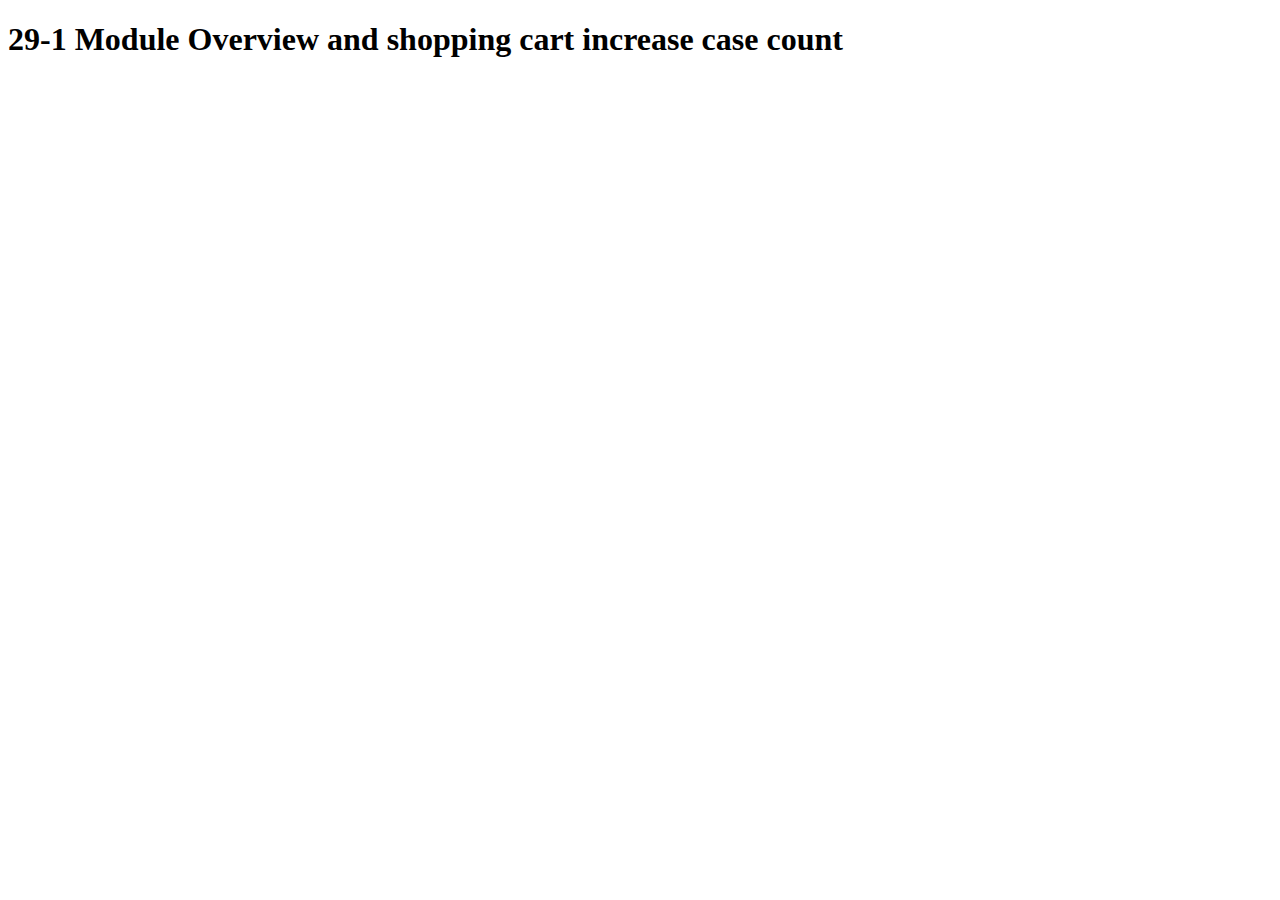
<file: 29-1 Module Overview And Shopping cart/index.html>
<!DOCTYPE html>
<html lang="en">
<head>
    <meta charset="UTF-8">
    <meta name="viewport" content="width=device-width, initial-scale=1.0">
    <title>Shopping Cart increase</title>
</head>
<body>
    <h1>29-1 Module Overview and shopping cart increase case count
</h1>
</body>
</html>
</file>
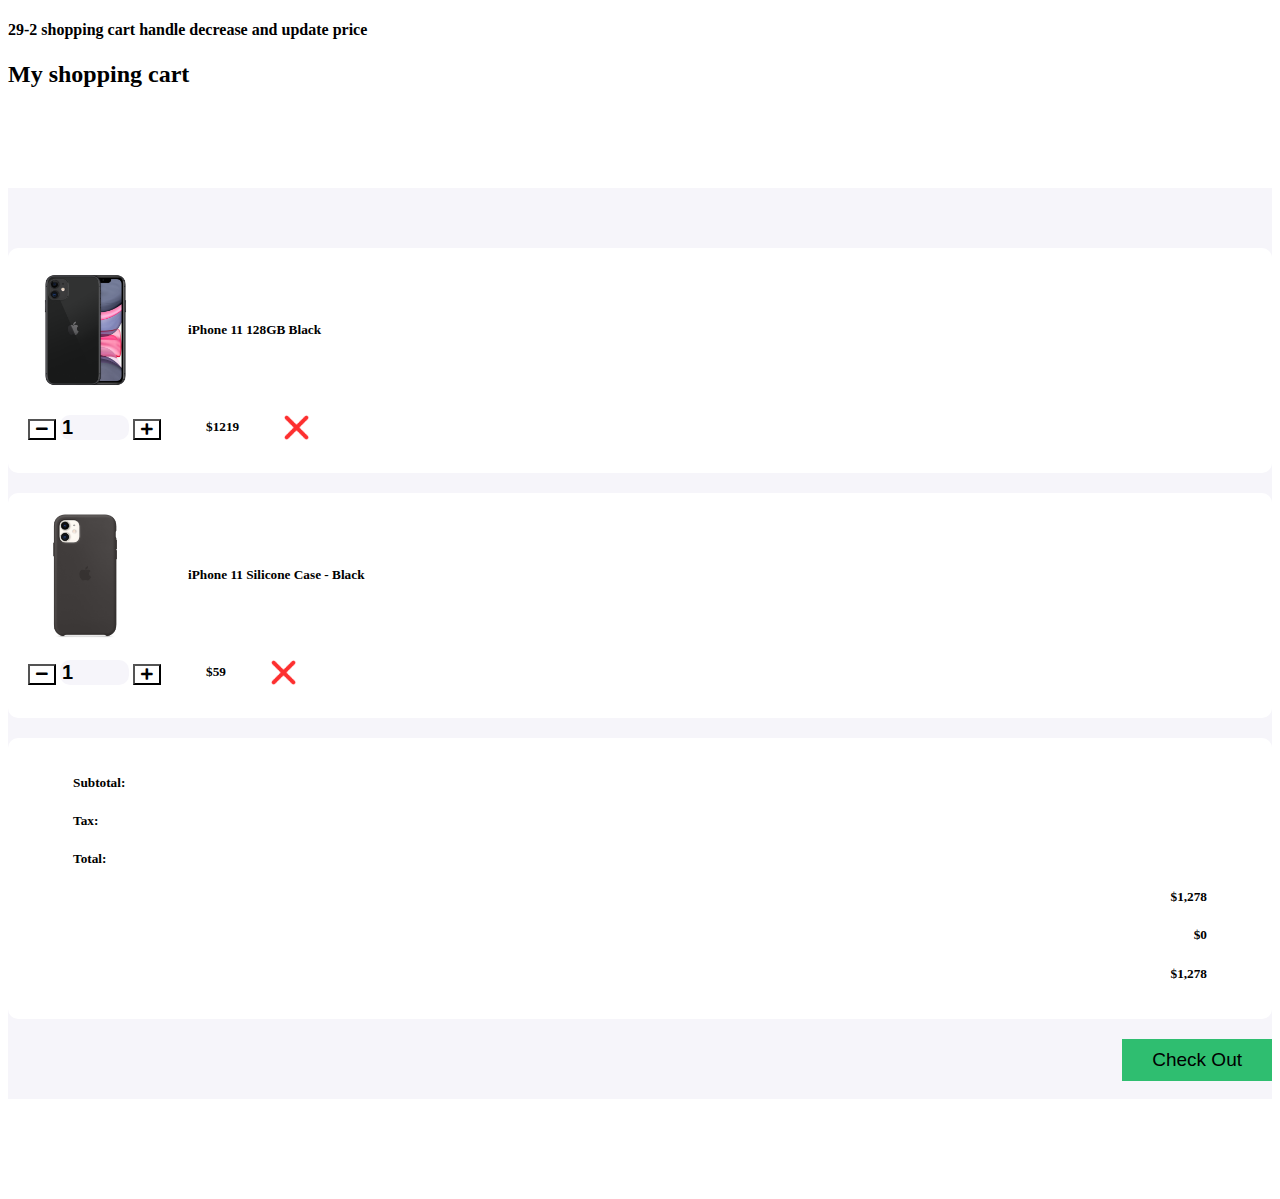
<file: 29-2 Shopping Cart Handle Decrease/index.html>
<!DOCTYPE html>
<html>

<head>
   <title>Shopping Cart Handle Decrease</title>
   <meta charset="utf-8">
   <meta name="viewport" content="width=device-width, initial-scale=1">
   <link href="https://cdn.jsdelivr.net/npm/bootstrap@5.0.2/dist/css/bootstrap.min.css" rel="stylesheet"
      integrity="sha384-EVSTQN3/azprG1Anm3QDgpJLIm9Nao0Yz1ztcQTwFspd3yD65VohhpuuCOmLASjC" crossorigin="anonymous">
   <link href="https://cdnjs.cloudflare.com/ajax/libs/font-awesome/5.11.2/css/all.css" rel="stylesheet" />
   <link href="style.css" rel="stylesheet">
</head>
<body>
   <header>
      <h4>29-2 shopping cart handle decrease and update price</h4>
   </header>
   <section>
      <div class="container">
         <h2>My shopping cart</h2>
         <div class="cart">
            <div class="col-md-12 col-lg-10 mx-auto">
               <div class="cart-item">
                  <div class="row">
                     <div class="col-md-7 center-item">
                        <img src="images/product-1.png" alt="">
                        <h5>iPhone 11 128GB Black</h5>
                     </div>

                     <div class="col-md-5 center-item">
                        <div class="input-group number-spinner">
                           <button class="btn btn-default"><i class="fas fa-minus"></i></button>
                           <input type="number" min="0" class="form-control text-center" value="1">
                           <button class="btn btn-default"><i class="fas fa-plus"></i></button>
                        </div>
                        <h5>$1219</h5>
                        <img src="images/remove.png" alt="" class="remove-item">
                     </div>
                  </div>
               </div>

               <div class="cart-item">
                  <div class="row">
                     <div class="col-md-7 center-item mx-auto">
                        <img src="images/product-2.png" alt="">
                        <h5>iPhone 11 Silicone Case - Black</h5>
                     </div>
                     <div class="col-md-5 center-item">
                        <div class="input-group number-spinner">
                           <button id="btn-case-minus" class="btn btn-default"><i class="fas fa-minus"></i></button>
                           <input id="case-number-field" type="number" min="0" class="form-control text-center" value="1">
                           <button id="btn-case-plus" class="btn btn-default"><i class="fas fa-plus"></i></button>

                        </div>
                        <h5>$<span id="case-total">59</span></h5>
                        <img src="images/remove.png" alt="" class="remove-item">
                     </div>
                  </div>
               </div>

               <div class="cart-item">
                  <div class="row">

                     <div class="col-md-8">
                        <h5>Subtotal: </h5>
                        <h5>Tax:</h5>
                        <h5>Total:</h5>
                     </div>

                     <div class="col-md-4 status">
                        <h5>$1,278</h5>
                        <h5>$0</h5>
                        <h5>$1,278</h5>
                     </div>
                  </div>
               </div>
               <div class="col-md-12 pt-4 pb-4">
                  <button type="button" class="btn btn-success check-out">Check Out</button>
               </div>
            </div>
         </div>
      </div>
   </section>
   <script src="JS/case.js"></script>
</body>
</html>
</file>
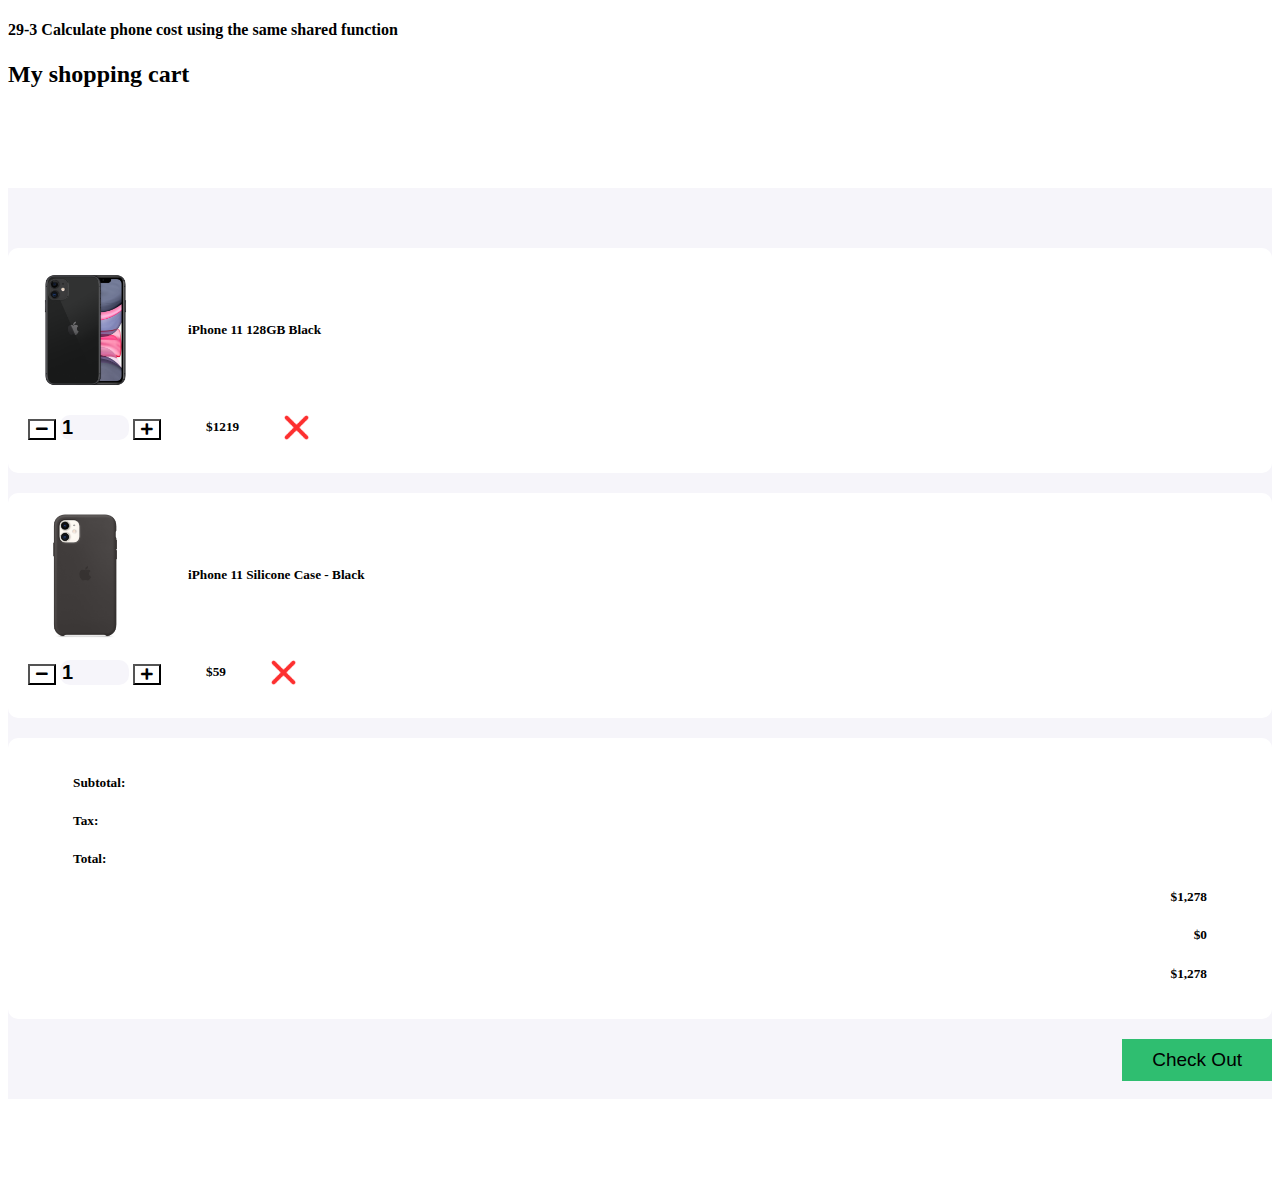
<file: 29-3 Calculate Phone Cost Using The Same Shared Function/index.html>
<!DOCTYPE html>
<html>

<head>
   <title>Calculate phone cost</title>
   <meta charset="utf-8">
   <meta name="viewport" content="width=device-width, initial-scale=1">
   <link href="https://cdn.jsdelivr.net/npm/bootstrap@5.0.2/dist/css/bootstrap.min.css" rel="stylesheet"
      integrity="sha384-EVSTQN3/azprG1Anm3QDgpJLIm9Nao0Yz1ztcQTwFspd3yD65VohhpuuCOmLASjC" crossorigin="anonymous">
   <link href="https://cdnjs.cloudflare.com/ajax/libs/font-awesome/5.11.2/css/all.css" rel="stylesheet" />
   <link href="style.css" rel="stylesheet">
</head>
<body>
   <header>
      <h4>29-3 Calculate phone cost using the same shared function</h4>
   </header>
   <section>
      <div class="container">
         <h2>My shopping cart</h2>
         <div class="cart">
            <div class="col-md-12 col-lg-10 mx-auto">
               <div class="cart-item">
                  <div class="row">
                     <div class="col-md-7 center-item">
                        <img src="images/product-1.png" alt="">
                        <h5>iPhone 11 128GB Black</h5>
                     </div>

                     <div class="col-md-5 center-item">
                        <div class="input-group number-spinner">
                           <button id="btn-phone-minus" class="btn btn-default"><i class="fas fa-minus"></i></button>
                           <input id="phone-number-field" type="number" min="0" class="form-control text-center" value="1">
                           <button id="btn-phone-plus" class="btn btn-default"><i class="fas fa-plus"></i></button>
                        </div>
                        <h5>$<span id="phone-total">1219</span></h5>
                        <img src="images/remove.png" alt="" class="remove-item">
                     </div>
                  </div>
               </div>

               <div class="cart-item">
                  <div class="row">
                     <div class="col-md-7 center-item mx-auto">
                        <img src="images/product-2.png" alt="">
                        <h5>iPhone 11 Silicone Case - Black</h5>
                     </div>
                     <div class="col-md-5 center-item">
                        <div class="input-group number-spinner">
                           <button id="btn-case-minus" class="btn btn-default"><i class="fas fa-minus"></i></button>
                           <input id="case-number-field" type="number" min="0" class="form-control text-center" value="1">
                           <button id="btn-case-plus" class="btn btn-default"><i class="fas fa-plus"></i></button>

                        </div>
                        <h5>$<span id="case-total">59</span></h5>
                        <img src="images/remove.png" alt="" class="remove-item">
                     </div>
                  </div>
               </div>

               <div class="cart-item">
                  <div class="row">

                     <div class="col-md-8">
                        <h5>Subtotal: </h5>
                        <h5>Tax:</h5>
                        <h5>Total:</h5>
                     </div>

                     <div class="col-md-4 status">
                        <h5>$1,278</h5>
                        <h5>$0</h5>
                        <h5>$1,278</h5>
                     </div>
                  </div>
               </div>
               <div class="col-md-12 pt-4 pb-4">
                  <button type="button" class="btn btn-success check-out">Check Out</button>
               </div>
            </div>
         </div>
      </div>
   </section>
   <script src="JS/case.js"></script>
   <script src="JS/phone.js"></script>
</body>
</html>
</file>
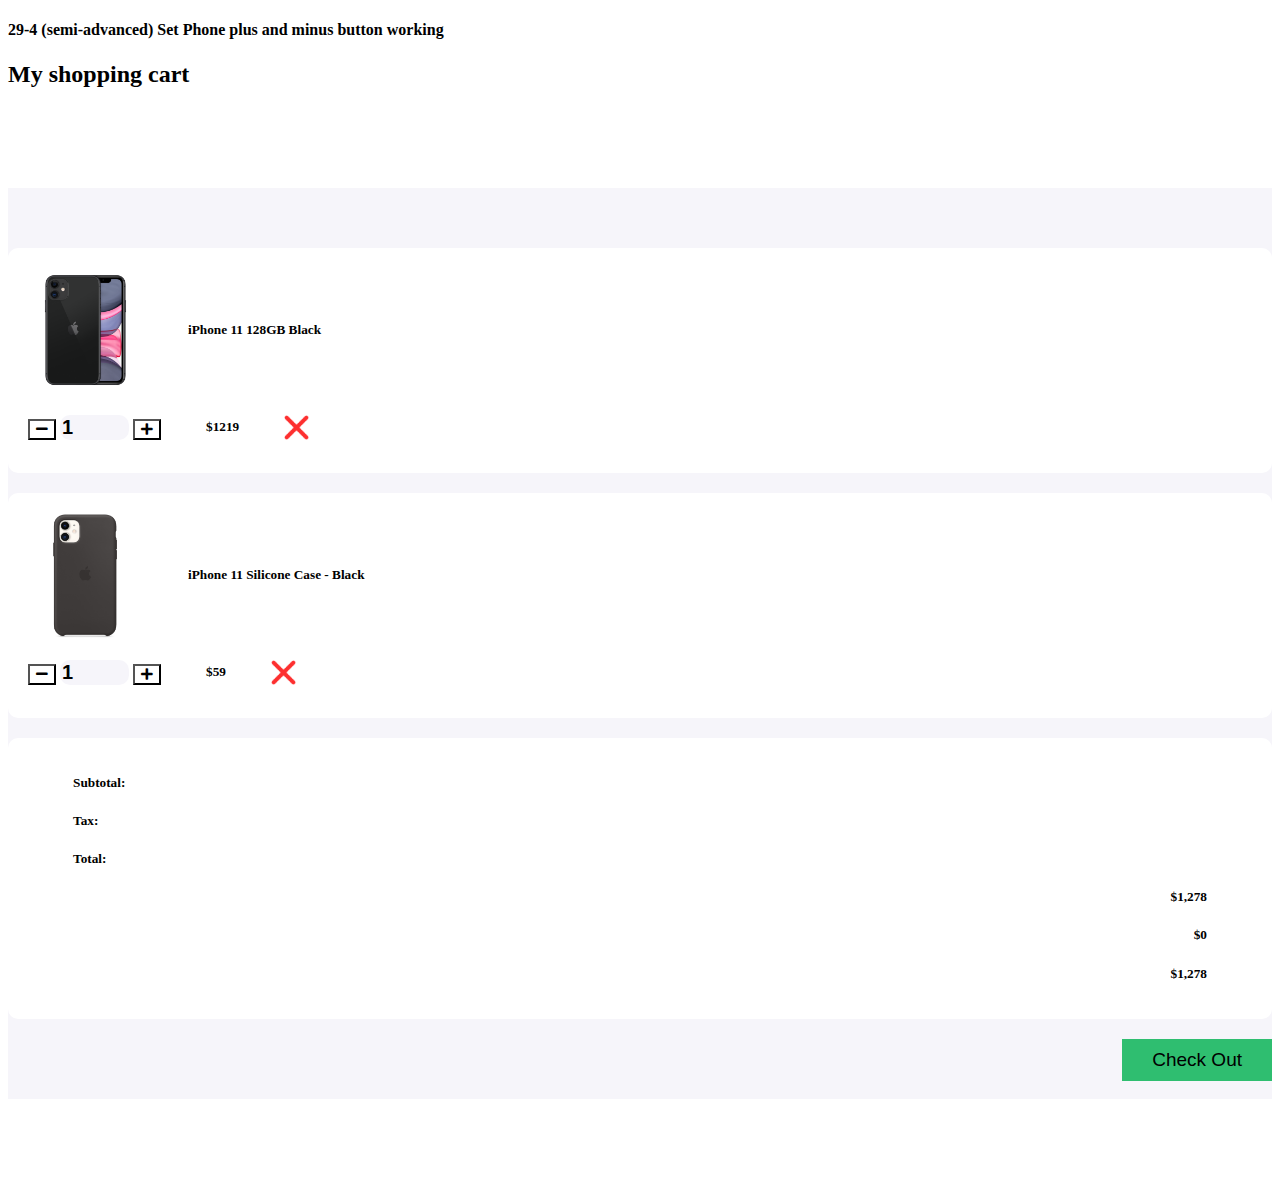
<file: 29-4 (semi-advanced) Set Phone Plus And Minus Button Working/index.html>
<!DOCTYPE html>
<html>

<head>
   <title>Set Phone Plus</title>
   <meta charset="utf-8">
   <meta name="viewport" content="width=device-width, initial-scale=1">
   <link href="https://cdn.jsdelivr.net/npm/bootstrap@5.0.2/dist/css/bootstrap.min.css" rel="stylesheet"
      integrity="sha384-EVSTQN3/azprG1Anm3QDgpJLIm9Nao0Yz1ztcQTwFspd3yD65VohhpuuCOmLASjC" crossorigin="anonymous">
   <link href="https://cdnjs.cloudflare.com/ajax/libs/font-awesome/5.11.2/css/all.css" rel="stylesheet" />
   <link href="style.css" rel="stylesheet">
</head>
<body>
   <header>
      <h4>29-4 (semi-advanced) Set Phone plus and minus button working</h4>
   </header>
   <section>
      <div class="container">
         <h2>My shopping cart</h2>
         <div class="cart">
            <div class="col-md-12 col-lg-10 mx-auto">
               <div class="cart-item">
                  <div class="row">
                     <div class="col-md-7 center-item">
                        <img src="images/product-1.png" alt="">
                        <h5>iPhone 11 128GB Black</h5>
                     </div>

                     <div class="col-md-5 center-item">
                        <div class="input-group number-spinner">
                           <button id="btn-phone-minus" class="btn btn-default"><i class="fas fa-minus"></i></button>
                           <input id="phone-number-field" type="number" min="0" class="form-control text-center" value="1">
                           <button id="btn-phone-plus" class="btn btn-default"><i class="fas fa-plus"></i></button>
                        </div>
                        <h5>$<span id="phone-total">1219</span></h5>
                        <img src="images/remove.png" alt="" class="remove-item">
                     </div>
                  </div>
               </div>

               <div class="cart-item">
                  <div class="row">
                     <div class="col-md-7 center-item mx-auto">
                        <img src="images/product-2.png" alt="">
                        <h5>iPhone 11 Silicone Case - Black</h5>
                     </div>
                     <div class="col-md-5 center-item">
                        <div class="input-group number-spinner">
                           <button id="btn-case-minus" class="btn btn-default"><i class="fas fa-minus"></i></button>
                           <input id="case-number-field" type="number" min="0" class="form-control text-center" value="1">
                           <button id="btn-case-plus" class="btn btn-default"><i class="fas fa-plus"></i></button>

                        </div>
                        <h5>$<span id="case-total">59</span></h5>
                        <img src="images/remove.png" alt="" class="remove-item">
                     </div>
                  </div>
               </div>

               <div class="cart-item">
                  <div class="row">

                     <div class="col-md-8">
                        <h5>Subtotal: </h5>
                        <h5>Tax:</h5>
                        <h5>Total:</h5>
                     </div>

                     <div class="col-md-4 status">
                        <h5>$1,278</h5>
                        <h5>$0</h5>
                        <h5>$1,278</h5>
                     </div>
                  </div>
               </div>
               <div class="col-md-12 pt-4 pb-4">
                  <button type="button" class="btn btn-success check-out">Check Out</button>
               </div>
            </div>
         </div>
      </div>
   </section>
   <script src="JS/common.js"></script>
   <script src="JS/case.js"></script>
   <script src="JS/phone.js"></script>
</body>
</html>
</file>
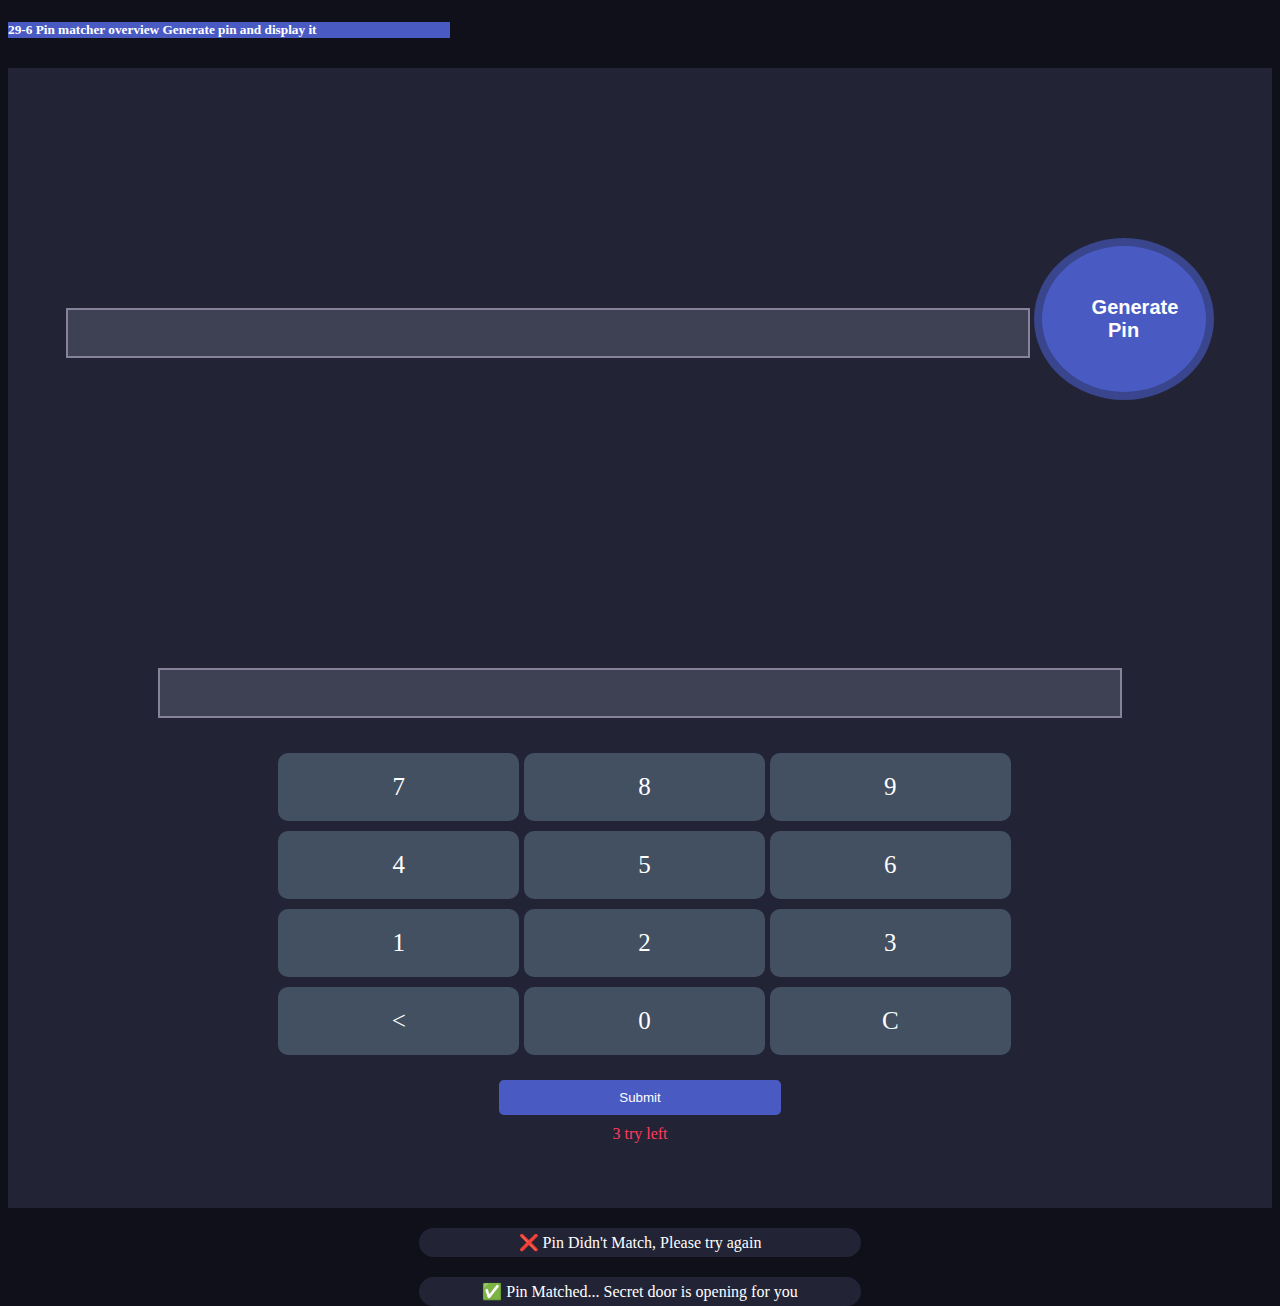
<file: 29-6 Pin Matcher Overview Generate Pin And Display It/index.html>
<!DOCTYPE html>
<html lang="en">
<head>
    <meta charset="UTF-8">
    <meta name="viewport" content="width=device-width, initial-scale=1.0">
    <title>Pin Generator</title>
    <link rel="stylesheet" href="https://stackpath.bootstrapcdn.com/bootstrap/4.5.0/css/bootstrap.min.css" integrity="sha384-9aIt2nRpC12Uk9gS9baDl411NQApFmC26EwAOH8WgZl5MYYxFfc+NcPb1dKGj7Sk" crossorigin="anonymous">
    <link rel="stylesheet" href="style.css">
</head>
<body>
    <header class="header">
        <h5>29-6 Pin matcher overview Generate pin and display it</h5>
    </header>
    <div class="container">
        <div class="row">
            <div class="col-md-6">
                <div class="pin-generator half-width">
                    <input id="display-pin" class="form-control" type="text">
                    <button id="generate-pin" class="generate-btn">Generate Pin</button>
                </div>
            </div>
            <div class="col-md-6">
                <div class="input-section half-width">
                    <input class="form-control" type="text">
                    <div class="numbers">
                        <div class="calc-body">
                            <div class="calc-button-row">
                              <div class="button">7</div>
                              <div class="button">8</div>
                              <div class="button">9</div>
                            </div>
                            <div class="calc-button-row">
                              <div class="button">4</div>
                              <div class="button">5</div>
                              <div class="button">6</div>
                            </div>
                            <div class="calc-button-row">
                              <div class="button">1</div>
                              <div class="button">2</div>
                              <div class="button">3</div>
                            </div>
                            <div class="calc-button-row">
                                <div class="button">&lt;</div>
                                <div class="button">0</div>
                                <div class="button">C</div>
                            </div>
                            <div>
                                <button type="submit" class="submit-btn">Submit</button>
                                <p class="action-left">3 try left</p>
                            </div>
                    </div>
                </div>
            </div>
        </div>
        <div class="notify-section">
            <p class="notify">❌ Pin Didn't Match, Please try again</p>
            <p class="notify">✅ Pin Matched... Secret door is opening for you</p>
        </div>
    </div>
    <script src="JS/app.js"></script>
</body>
</html>
</file>
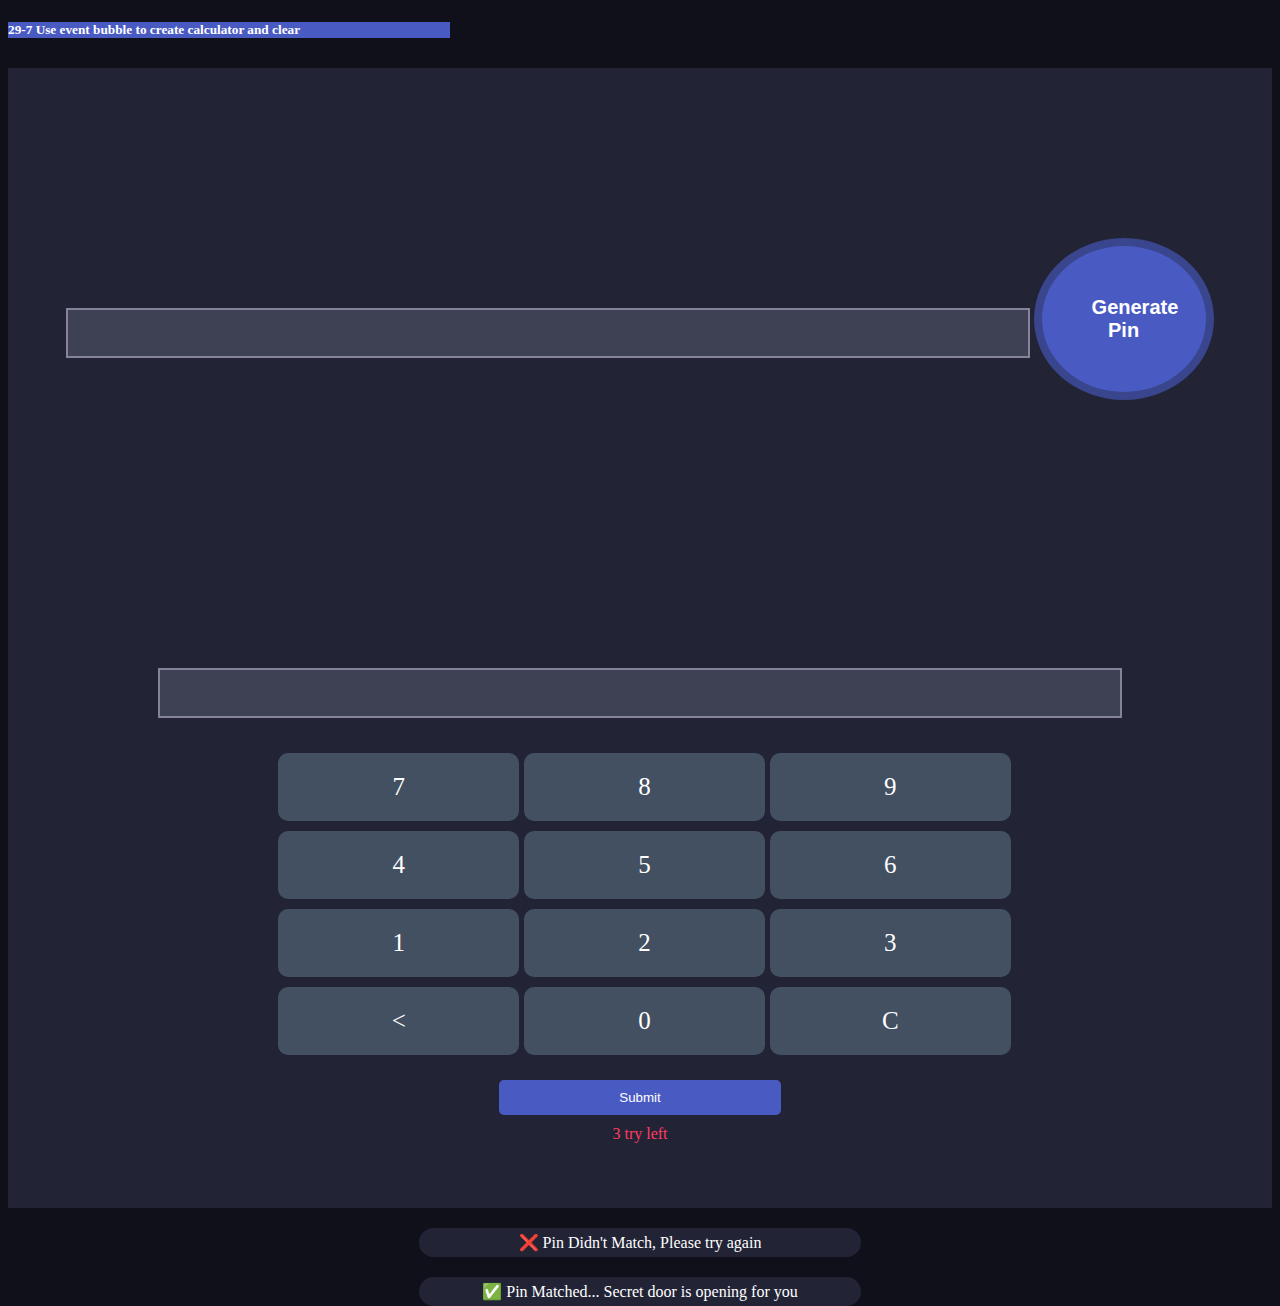
<file: 29-7 Use Event Bubble To Create Calculator And Clear/index.html>
<!DOCTYPE html>
<html lang="en">
<head>
    <meta charset="UTF-8">
    <meta name="viewport" content="width=device-width, initial-scale=1.0">
    <title>Use Event Bubble </title>
    <link rel="stylesheet" href="https://stackpath.bootstrapcdn.com/bootstrap/4.5.0/css/bootstrap.min.css" integrity="sha384-9aIt2nRpC12Uk9gS9baDl411NQApFmC26EwAOH8WgZl5MYYxFfc+NcPb1dKGj7Sk" crossorigin="anonymous">
    <link rel="stylesheet" href="style.css">
</head>
<body>
    <header class="header">
        <h5>29-7 Use event bubble to create calculator and clear</h5>
    </header>
    <div class="container">
        <div class="row">
            <div class="col-md-6">
                <div class="pin-generator half-width">
                    <input id="display-pin" class="form-control" type="text">
                    <button id="generate-pin" class="generate-btn">Generate Pin</button>
                </div>
            </div>
            <div class="col-md-6">
                <div class="input-section half-width">
                    <input id="typed-numbers" class="form-control" type="text">
                    <div class="numbers">
                        <div id="calculator" class="calc-body">
                            <div class="calc-button-row">
                              <div class="button">7</div>
                              <div class="button">8</div>
                              <div class="button">9</div>
                            </div>
                            <div class="calc-button-row">
                              <div class="button">4</div>
                              <div class="button">5</div>
                              <div class="button">6</div>
                            </div>
                            <div class="calc-button-row">
                              <div class="button">1</div>
                              <div class="button">2</div>
                              <div class="button">3</div>
                            </div>
                            <div class="calc-button-row">
                                <div class="button">&lt;</div>
                                <div class="button">0</div>
                                <div class="button">C</div>
                            </div>
                            <div>
                                <button type="submit" class="submit-btn">Submit</button>
                                <p class="action-left">3 try left</p>
                            </div>
                    </div>
                </div>
            </div>
        </div>
        <div class="notify-section">
            <p class="notify">❌ Pin Didn't Match, Please try again</p>
            <p class="notify">✅ Pin Matched... Secret door is opening for you</p>
        </div>
    </div>
    <script src="JS/app.js"></script>
</body>
</html>
</file>
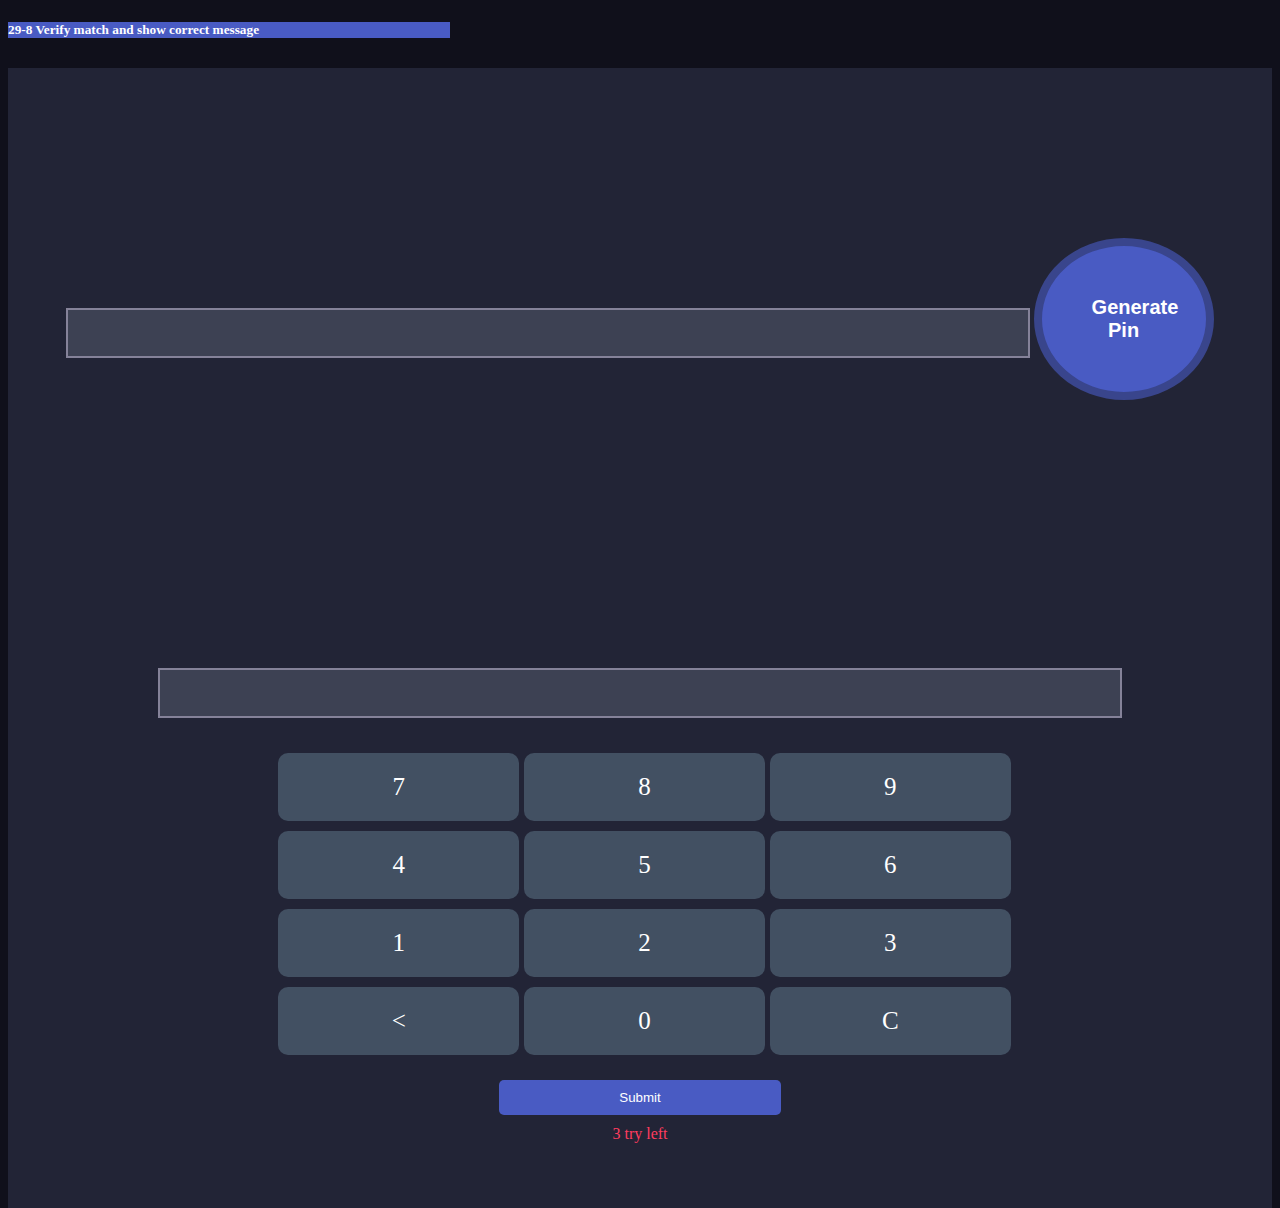
<file: 29-8 Verify Match And Show Correct Message/index.html>
<!DOCTYPE html>
<html lang="en">
<head>
    <meta charset="UTF-8">
    <meta name="viewport" content="width=device-width, initial-scale=1.0">
    <title>Verify match </title>
    <link rel="stylesheet" href="https://stackpath.bootstrapcdn.com/bootstrap/4.5.0/css/bootstrap.min.css" integrity="sha384-9aIt2nRpC12Uk9gS9baDl411NQApFmC26EwAOH8WgZl5MYYxFfc+NcPb1dKGj7Sk" crossorigin="anonymous">
    <link rel="stylesheet" href="style.css">
</head>
<body>
    <header class="header">
        <h5>29-8 Verify match and show correct message</h5>
    </header>
    <div class="container">
        <div class="row">
            <div class="col-md-6">
                <div class="pin-generator half-width">
                    <input id="display-pin" class="form-control" type="text">
                    <button id="generate-pin" class="generate-btn">Generate Pin</button>
                </div>
            </div>
            <div class="col-md-6">
                <div class="input-section half-width">
                    <input id="typed-numbers" class="form-control" type="text">
                    <div class="numbers">
                        <div id="calculator" class="calc-body">
                            <div class="calc-button-row">
                              <div class="button">7</div>
                              <div class="button">8</div>
                              <div class="button">9</div>
                            </div>
                            <div class="calc-button-row">
                              <div class="button">4</div>
                              <div class="button">5</div>
                              <div class="button">6</div>
                            </div>
                            <div class="calc-button-row">
                              <div class="button">1</div>
                              <div class="button">2</div>
                              <div class="button">3</div>
                            </div>
                            <div class="calc-button-row">
                                <div class="button">&lt;</div>
                                <div class="button">0</div>
                                <div class="button">C</div>
                            </div>
                            <div>
                                <button id="verify-pin" type="submit" class="submit-btn">Submit</button>
                                <p class="action-left">3 try left</p>
                            </div>
                    </div>
                </div>
            </div>
        </div>
        <div class="notify-section">
            <p id="pin-failure" class="notify">❌ Pin Didn't Match, Please try again</p>
            <p id="pin-success" class="notify">✅ Pin Matched... Secret door is opening for you</p>
        </div>
    </div>
    <script src="JS/app.js"></script>
</body>
</html>
</file>
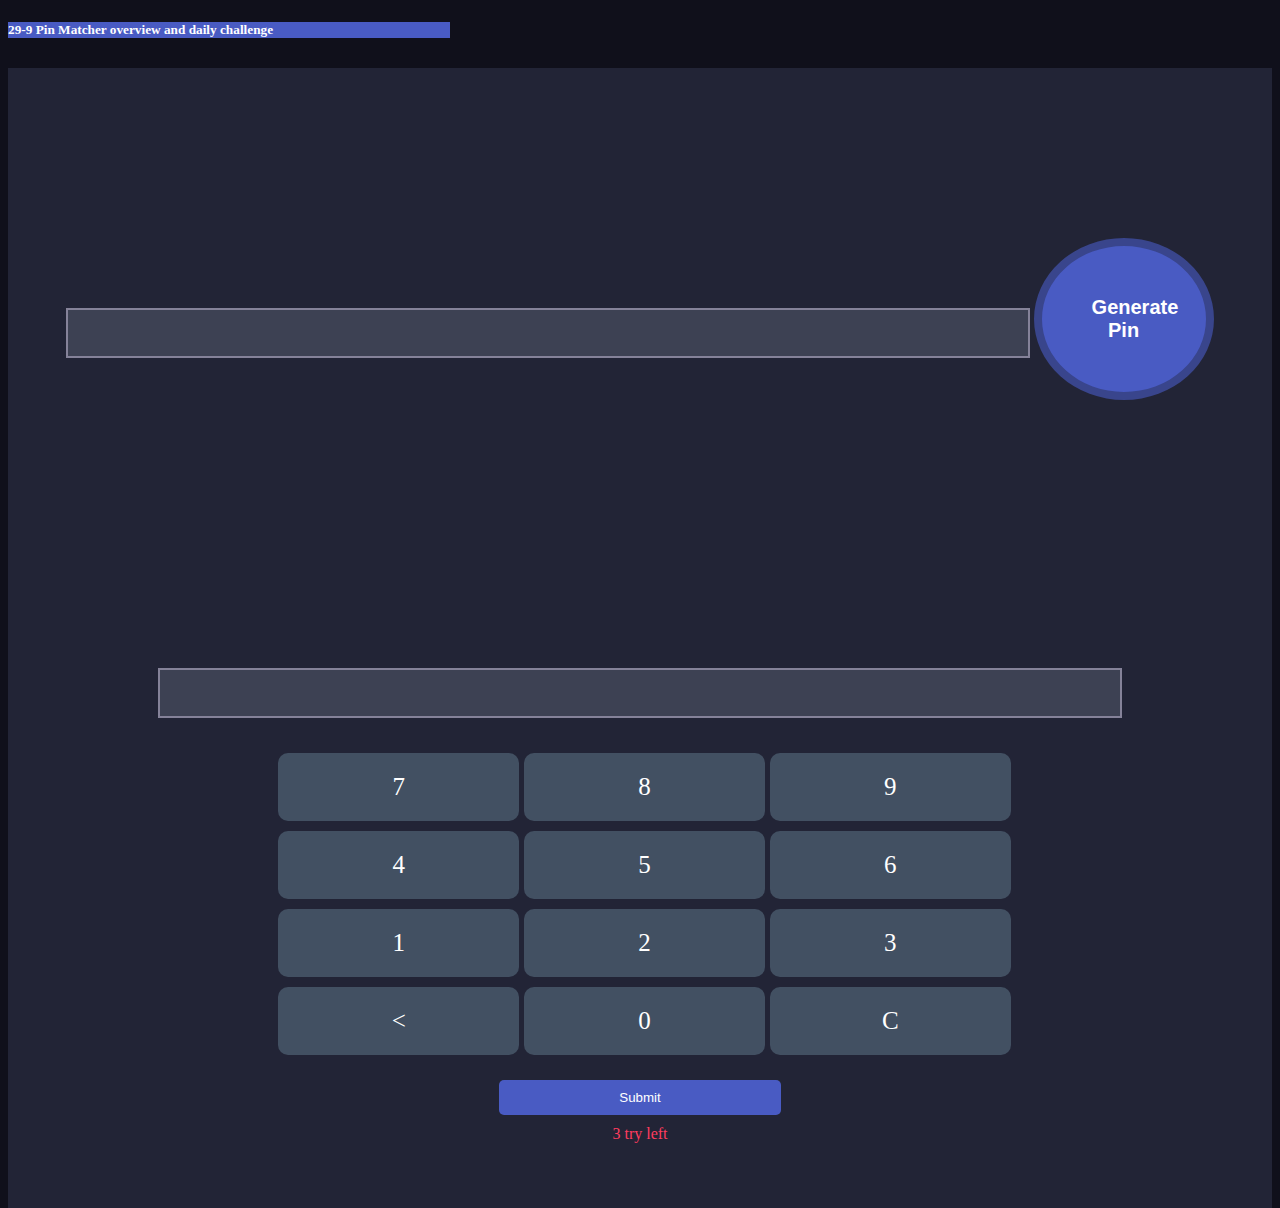
<file: 29-9 Pin Matcher Overview And Daily Challenge/index.html>
<!DOCTYPE html>
<html lang="en">
<head>
    <meta charset="UTF-8">
    <meta name="viewport" content="width=device-width, initial-scale=1.0">
    <title>Pin Matcher Overview</title>
    <link rel="stylesheet" href="https://stackpath.bootstrapcdn.com/bootstrap/4.5.0/css/bootstrap.min.css" integrity="sha384-9aIt2nRpC12Uk9gS9baDl411NQApFmC26EwAOH8WgZl5MYYxFfc+NcPb1dKGj7Sk" crossorigin="anonymous">
    <link rel="stylesheet" href="style.css">
</head>
<body>
    <header class="header">
        <h5>29-9 Pin Matcher overview and daily challenge</h5>
    </header>
    <div class="container">
        <div class="row">
            <div class="col-md-6">
                <div class="pin-generator half-width">
                    <input id="display-pin" class="form-control" type="text">
                    <button id="generate-pin" class="generate-btn">Generate Pin</button>
                </div>
            </div>
            <div class="col-md-6">
                <div class="input-section half-width">
                    <input id="typed-numbers" class="form-control" type="text">
                    <div class="numbers">
                        <div id="calculator" class="calc-body">
                            <div class="calc-button-row">
                              <div class="button">7</div>
                              <div class="button">8</div>
                              <div class="button">9</div>
                            </div>
                            <div class="calc-button-row">
                              <div class="button">4</div>
                              <div class="button">5</div>
                              <div class="button">6</div>
                            </div>
                            <div class="calc-button-row">
                              <div class="button">1</div>
                              <div class="button">2</div>
                              <div class="button">3</div>
                            </div>
                            <div class="calc-button-row">
                                <div class="button">&lt;</div>
                                <div class="button">0</div>
                                <div class="button">C</div>
                            </div>
                            <div>
                                <button id="verify-pin" type="submit" class="submit-btn">Submit</button>
                                <p class="action-left">3 try left</p>
                            </div>
                    </div>
                </div>
            </div>
        </div>
        <div class="notify-section">
            <p id="pin-failure" class="notify">❌ Pin Didn't Match, Please try again</p>
            <p id="pin-success" class="notify">✅ Pin Matched... Secret door is opening for you</p>
        </div>
    </div>
    <script src="JS/app.js"></script>
</body>
</html>
</file>
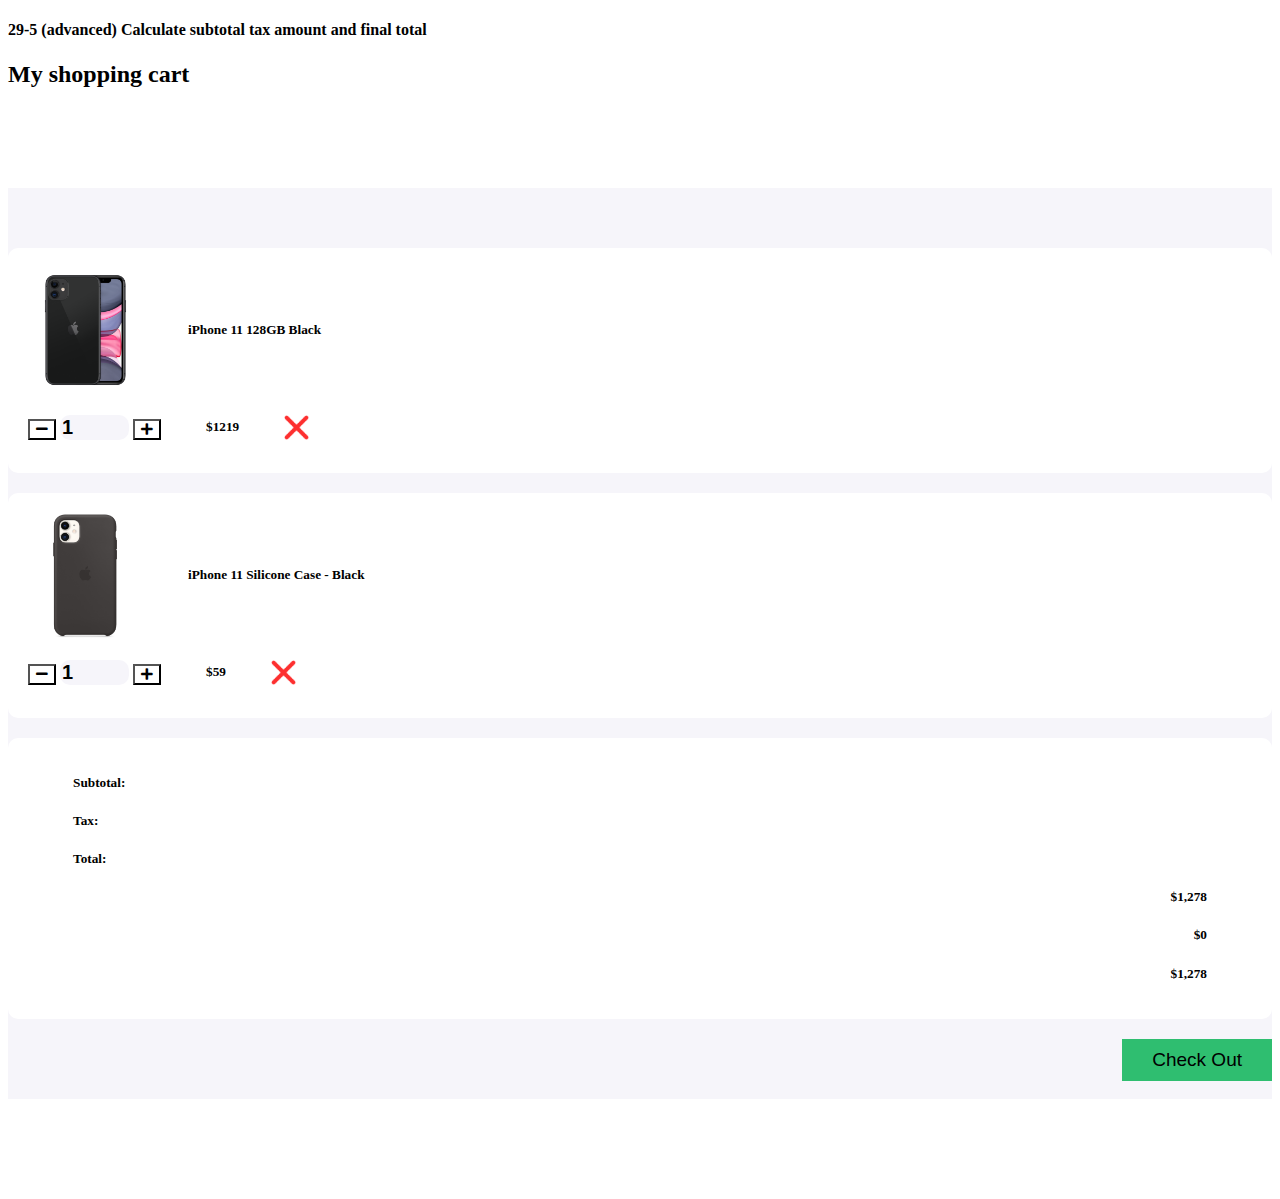
<file: 29-5 (Advanced) Calculate Subtotal Tax Amount And Final Total/images/index.html>
<!DOCTYPE html>
<html>

<head>
   <title>Calculate subtotal</title>
   <meta charset="utf-8">
   <meta name="viewport" content="width=device-width, initial-scale=1">
   <link href="https://cdn.jsdelivr.net/npm/bootstrap@5.0.2/dist/css/bootstrap.min.css" rel="stylesheet"
      integrity="sha384-EVSTQN3/azprG1Anm3QDgpJLIm9Nao0Yz1ztcQTwFspd3yD65VohhpuuCOmLASjC" crossorigin="anonymous">
   <link href="https://cdnjs.cloudflare.com/ajax/libs/font-awesome/5.11.2/css/all.css" rel="stylesheet" />
   <link href="style.css" rel="stylesheet">
</head>
<body>
   <header>
      <h4>29-5 (advanced) Calculate subtotal tax amount and final total</h4>
   </header>
   <section>
      <div class="container">
         <h2>My shopping cart</h2>
         <div class="cart">
            <div class="col-md-12 col-lg-10 mx-auto">
               <div class="cart-item">
                  <div class="row">
                     <div class="col-md-7 center-item">
                        <img src="images/product-1.png" alt="">
                        <h5>iPhone 11 128GB Black</h5>
                     </div>

                     <div class="col-md-5 center-item">
                        <div class="input-group number-spinner">
                           <button id="btn-phone-minus" class="btn btn-default"><i class="fas fa-minus"></i></button>
                           <input id="phone-number-field" type="number" min="0" class="form-control text-center" value="1">
                           <button id="btn-phone-plus" class="btn btn-default"><i class="fas fa-plus"></i></button>
                        </div>
                        <h5>$<span id="phone-total">1219</span></h5>
                        <img src="images/remove.png" alt="" class="remove-item">
                     </div>
                  </div>
               </div>

               <div class="cart-item">
                  <div class="row">
                     <div class="col-md-7 center-item mx-auto">
                        <img src="images/product-2.png" alt="">
                        <h5>iPhone 11 Silicone Case - Black</h5>
                     </div>
                     <div class="col-md-5 center-item">
                        <div class="input-group number-spinner">
                           <button id="btn-case-minus" class="btn btn-default"><i class="fas fa-minus"></i></button>
                           <input id="case-number-field" type="number" min="0" class="form-control text-center" value="1">
                           <button id="btn-case-plus" class="btn btn-default"><i class="fas fa-plus"></i></button>

                        </div>
                        <h5>$<span id="case-total">59</span></h5>
                        <img src="images/remove.png" alt="" class="remove-item">
                     </div>
                  </div>
               </div>

               <div class="cart-item">
                  <div class="row">

                     <div class="col-md-8">
                        <h5>Subtotal: </h5>
                        <h5>Tax:</h5>
                        <h5>Total:</h5>
                     </div>

                     <div class="col-md-4 status">
                        <h5>$<span id="sub-total">1,278</span></h5>
                        <h5>$<span id="tax-amount">0</span></h5>
                        <h5>$<span id="final-total">1,278</span></h5>
                     </div>
                  </div>
               </div>
               <div class="col-md-12 pt-4 pb-4">
                  <button type="button" class="btn btn-success check-out">Check Out</button>
               </div>
            </div>
         </div>
      </div>
   </section>
   <script src="JS/common.js"></script>
   <script src="JS/case.js"></script>
   <script src="JS/phone.js"></script>
</body>
</html>
</file>
<file: 29-2 Shopping Cart Handle Decrease/style.css>
/*                      29-2 shopping cart handle decrease and update pricet */

body{
	background: #fff;
}
.cart{
	margin: 100px 0;
	background-color: #F6F5FA;;
	padding: 60px 0;
}
.total-price{
	padding-bottom: 15px;
}
.cart-item{
	background-color: #fff;
	border-radius: 10px;
	padding: 15px 20px;
	margin-bottom: 20px;
}
.center-item{
    display: flex;
    align-items: center;
    justify-content: flex-start;
}
.cart-item img{
	width: 115px;
}
.cart-item h5{
    padding: 0 45px;
}
.cart-item .remove-item{
	width: 25px!important;
}
.btn-default{
	background-color: #fff;
}
.cart-item .form-control{
	background-color: #F6F5FA;
	border: none;
    width: 65px;
    border-radius: 10px!important;
    font-weight: 700;
    font-size: 20px;
}
.input-group{
	width: unset;
	flex-wrap: nowrap;
}
.status{
	text-align: right;
}
.check-out{
    float: right;
    padding: 10px 30px;
	font-size: 19px;
	background-color: #2FBE70;
	border: none;
}
</file>
<file: 29-3 Calculate Phone Cost Using The Same Shared Function/style.css>
/*                      29-3 Calculate phone cost using the same shared function*/

body{
	background: #fff;
}
.cart{
	margin: 100px 0;
	background-color: #F6F5FA;;
	padding: 60px 0;
}
.total-price{
	padding-bottom: 15px;
}
.cart-item{
	background-color: #fff;
	border-radius: 10px;
	padding: 15px 20px;
	margin-bottom: 20px;
}
.center-item{
    display: flex;
    align-items: center;
    justify-content: flex-start;
}
.cart-item img{
	width: 115px;
}
.cart-item h5{
    padding: 0 45px;
}
.cart-item .remove-item{
	width: 25px!important;
}
.btn-default{
	background-color: #fff;
}
.cart-item .form-control{
	background-color: #F6F5FA;
	border: none;
    width: 65px;
    border-radius: 10px!important;
    font-weight: 700;
    font-size: 20px;
}
.input-group{
	width: unset;
	flex-wrap: nowrap;
}
.status{
	text-align: right;
}
.check-out{
    float: right;
    padding: 10px 30px;
	font-size: 19px;
	background-color: #2FBE70;
	border: none;
}
</file>
<file: 29-4 (semi-advanced) Set Phone Plus And Minus Button Working/style.css>
/*                      29-4 (semi-advanced) Set Phone plus and minus button working */

body{
	background: #fff;
}
.cart{
	margin: 100px 0;
	background-color: #F6F5FA;;
	padding: 60px 0;
}
.total-price{
	padding-bottom: 15px;
}
.cart-item{
	background-color: #fff;
	border-radius: 10px;
	padding: 15px 20px;
	margin-bottom: 20px;
}
.center-item{
    display: flex;
    align-items: center;
    justify-content: flex-start;
}
.cart-item img{
	width: 115px;
}
.cart-item h5{
    padding: 0 45px;
}
.cart-item .remove-item{
	width: 25px!important;
}
.btn-default{
	background-color: #fff;
}
.cart-item .form-control{
	background-color: #F6F5FA;
	border: none;
    width: 65px;
    border-radius: 10px!important;
    font-weight: 700;
    font-size: 20px;
}
.input-group{
	width: unset;
	flex-wrap: nowrap;
}
.status{
	text-align: right;
}
.check-out{
    float: right;
    padding: 10px 30px;
	font-size: 19px;
	background-color: #2FBE70;
	border: none;
}
</file>
<file: 29-6 Pin Matcher Overview Generate Pin And Display It/style.css>
/*                      29-6 Pin matcher overview Generate pin and display it */

*{
    box-sizing: border-box;
}
header{
  background-color: #495BC3;
  color: #ffffff; 
  width: 35%; 
}
body {
    background: #10101B;
    height: 100vh;
}
.container {
    margin-top: 30px;
}

.half-width {
    height: 570px;
    background: #222436;
    padding: 30px;
    text-align: center;
}
.generate-btn{
    margin-top: 140px;
    width: 180px;
    padding: 50px;
    border-radius: 50%;
    border: 8px solid #39458C;
    background-color: #495BC3;
    color: #ffffff;
    font-weight: bold;
    font-size: 20px;
    text-align: center;
}
.generate-btn:focus{
    outline: none;
    box-shadow: none;
}

input[type='text']{
    background-color: #3D4153;
    padding: 10px 0px;
    color: #ffffff;
    width: 80%;
    margin: 0 auto;
    border: 2px solid #858299;
    height: 50px;
    padding: 10px;
}
input[type='text']:focus {
    background-color: #3D4153;
    color: #fff;
    font-size: 20px;
}
.numbers {
    margin: 30px 0;
}

.calc-typed {
margin-top: 20px;
font-size: 45px;
text-align: right;
color: #fff;
}

.calc-button-row {
width: 100%;
}

.button {
width: 20%;
background: #425062;
color: #fff;
padding: 20px 0;
margin: 5px;
display: inline-block;
font-size: 25px;
text-align: center;
vertical-align: middle;
margin-right: -4px;
border-radius: 10px;
cursor: pointer;
}
.blink-me {
color: #E0B612;
}
.submit-btn {
    border: none;
    margin-top: 20px;
    padding: 10px 120px;
    border-radius: 5px;
    background: #495BC3;
    color: #fff;
}
.notify {
    color: #fff;
    text-align: center;
    margin: 0 auto;
    background: #222436;
    margin-top: 20px;
    border-radius: 15px;
    padding: 5px 20px;
}
.notify-section{
    width: 35%;
    margin: 0 auto;
}
.action-left {
    color: #FF3C5F;
    margin-top: 10px;
}
</file>
<file: 29-7 Use Event Bubble To Create Calculator And Clear/style.css>
/*                      29-7 Use event bubble to create calculator and clear */

*{
    box-sizing: border-box;
}
header{
  background-color: #495BC3;
  color: #ffffff; 
  width: 35%; 
}
body {
    background: #10101B;
    height: 100vh;
}
.container {
    margin-top: 30px;
}

.half-width {
    height: 570px;
    background: #222436;
    padding: 30px;
    text-align: center;
}
.generate-btn{
    margin-top: 140px;
    width: 180px;
    padding: 50px;
    border-radius: 50%;
    border: 8px solid #39458C;
    background-color: #495BC3;
    color: #ffffff;
    font-weight: bold;
    font-size: 20px;
    text-align: center;
}
.generate-btn:focus{
    outline: none;
    box-shadow: none;
}

input[type='text']{
    background-color: #3D4153;
    padding: 10px 0px;
    color: #ffffff;
    width: 80%;
    margin: 0 auto;
    border: 2px solid #858299;
    height: 50px;
    padding: 10px;
}
input[type='text']:focus {
    background-color: #3D4153;
    color: #fff;
    font-size: 20px;
}
.numbers {
    margin: 30px 0;
}

.calc-typed {
margin-top: 20px;
font-size: 45px;
text-align: right;
color: #fff;
}

.calc-button-row {
width: 100%;
}

.button {
width: 20%;
background: #425062;
color: #fff;
padding: 20px 0;
margin: 5px;
display: inline-block;
font-size: 25px;
text-align: center;
vertical-align: middle;
margin-right: -4px;
border-radius: 10px;
cursor: pointer;
}
.blink-me {
color: #E0B612;
}
.submit-btn {
    border: none;
    margin-top: 20px;
    padding: 10px 120px;
    border-radius: 5px;
    background: #495BC3;
    color: #fff;
}
.notify {
    color: #fff;
    text-align: center;
    margin: 0 auto;
    background: #222436;
    margin-top: 20px;
    border-radius: 15px;
    padding: 5px 20px;
}
.notify-section{
    width: 35%;
    margin: 0 auto;
}
.action-left {
    color: #FF3C5F;
    margin-top: 10px;
}
</file>
<file: 29-8 Verify Match And Show Correct Message/style.css>
/*                      29-8 Verify match and show correct message */

*{
    box-sizing: border-box;
}
header{
  background-color: #495BC3;
  color: #ffffff; 
  width: 35%; 
}
body {
    background: #10101B;
    height: 100vh;
}
.container {
    margin-top: 30px;
}

.half-width {
    height: 570px;
    background: #222436;
    padding: 30px;
    text-align: center;
}
.generate-btn{
    margin-top: 140px;
    width: 180px;
    padding: 50px;
    border-radius: 50%;
    border: 8px solid #39458C;
    background-color: #495BC3;
    color: #ffffff;
    font-weight: bold;
    font-size: 20px;
    text-align: center;
}
.generate-btn:focus{
    outline: none;
    box-shadow: none;
}

input[type='text']{
    background-color: #3D4153;
    padding: 10px 0px;
    color: #ffffff;
    width: 80%;
    margin: 0 auto;
    border: 2px solid #858299;
    height: 50px;
    padding: 10px;
}
input[type='text']:focus {
    background-color: #3D4153;
    color: #fff;
    font-size: 20px;
}
.numbers {
    margin: 30px 0;
}

.calc-typed {
margin-top: 20px;
font-size: 45px;
text-align: right;
color: #fff;
}

.calc-button-row {
width: 100%;
}

.button {
width: 20%;
background: #425062;
color: #fff;
padding: 20px 0;
margin: 5px;
display: inline-block;
font-size: 25px;
text-align: center;
vertical-align: middle;
margin-right: -4px;
border-radius: 10px;
cursor: pointer;
}
.blink-me {
color: #E0B612;
}
.submit-btn {
    border: none;
    margin-top: 20px;
    padding: 10px 120px;
    border-radius: 5px;
    background: #495BC3;
    color: #fff;
}
.notify {
    color: #fff;
    text-align: center;
    margin: 0 auto;
    background: #222436;
    margin-top: 20px;
    border-radius: 15px;
    padding: 5px 20px;
    display: none;
}
.notify-section{
    width: 35%;
    margin: 0 auto;
}
.action-left {
    color: #FF3C5F;
    margin-top: 10px;
}
</file>
<file: 29-9 Pin Matcher Overview And Daily Challenge/style.css>
/*                      29-9 Pin Matcher overview and daily challenge */

*{
    box-sizing: border-box;
}
header{
  background-color: #495BC3;
  color: #ffffff; 
  width: 35%; 
}
body {
    background: #10101B;
    height: 100vh;
}
.container {
    margin-top: 30px;
}

.half-width {
    height: 570px;
    background: #222436;
    padding: 30px;
    text-align: center;
}
.generate-btn{
    margin-top: 140px;
    width: 180px;
    padding: 50px;
    border-radius: 50%;
    border: 8px solid #39458C;
    background-color: #495BC3;
    color: #ffffff;
    font-weight: bold;
    font-size: 20px;
    text-align: center;
}
.generate-btn:focus{
    outline: none;
    box-shadow: none;
}

input[type='text']{
    background-color: #3D4153;
    padding: 10px 0px;
    color: #ffffff;
    width: 80%;
    margin: 0 auto;
    border: 2px solid #858299;
    height: 50px;
    padding: 10px;
}
input[type='text']:focus {
    background-color: #3D4153;
    color: #fff;
    font-size: 20px;
}
.numbers {
    margin: 30px 0;
}

.calc-typed {
margin-top: 20px;
font-size: 45px;
text-align: right;
color: #fff;
}

.calc-button-row {
width: 100%;
}

.button {
width: 20%;
background: #425062;
color: #fff;
padding: 20px 0;
margin: 5px;
display: inline-block;
font-size: 25px;
text-align: center;
vertical-align: middle;
margin-right: -4px;
border-radius: 10px;
cursor: pointer;
}
.blink-me {
color: #E0B612;
}
.submit-btn {
    border: none;
    margin-top: 20px;
    padding: 10px 120px;
    border-radius: 5px;
    background: #495BC3;
    color: #fff;
}
.notify {
    color: #fff;
    text-align: center;
    margin: 0 auto;
    background: #222436;
    margin-top: 20px;
    border-radius: 15px;
    padding: 5px 20px;
    display: none;
}
.notify-section{
    width: 35%;
    margin: 0 auto;
}
.action-left {
    color: #FF3C5F;
    margin-top: 10px;
}
</file>
<file: 29-5 (Advanced) Calculate Subtotal Tax Amount And Final Total/images/style.css>
/*                      29-5 (advanced) Calculate subtotal tax amount and final total */

body{
	background: #fff;
}
.cart{
	margin: 100px 0;
	background-color: #F6F5FA;;
	padding: 60px 0;
}
.total-price{
	padding-bottom: 15px;
}
.cart-item{
	background-color: #fff;
	border-radius: 10px;
	padding: 15px 20px;
	margin-bottom: 20px;
}
.center-item{
    display: flex;
    align-items: center;
    justify-content: flex-start;
}
.cart-item img{
	width: 115px;
}
.cart-item h5{
    padding: 0 45px;
}
.cart-item .remove-item{
	width: 25px!important;
}
.btn-default{
	background-color: #fff;
}
.cart-item .form-control{
	background-color: #F6F5FA;
	border: none;
    width: 65px;
    border-radius: 10px!important;
    font-weight: 700;
    font-size: 20px;
}
.input-group{
	width: unset;
	flex-wrap: nowrap;
}
.status{
	text-align: right;
}
.check-out{
    float: right;
    padding: 10px 30px;
	font-size: 19px;
	background-color: #2FBE70;
	border: none;
}
</file>
